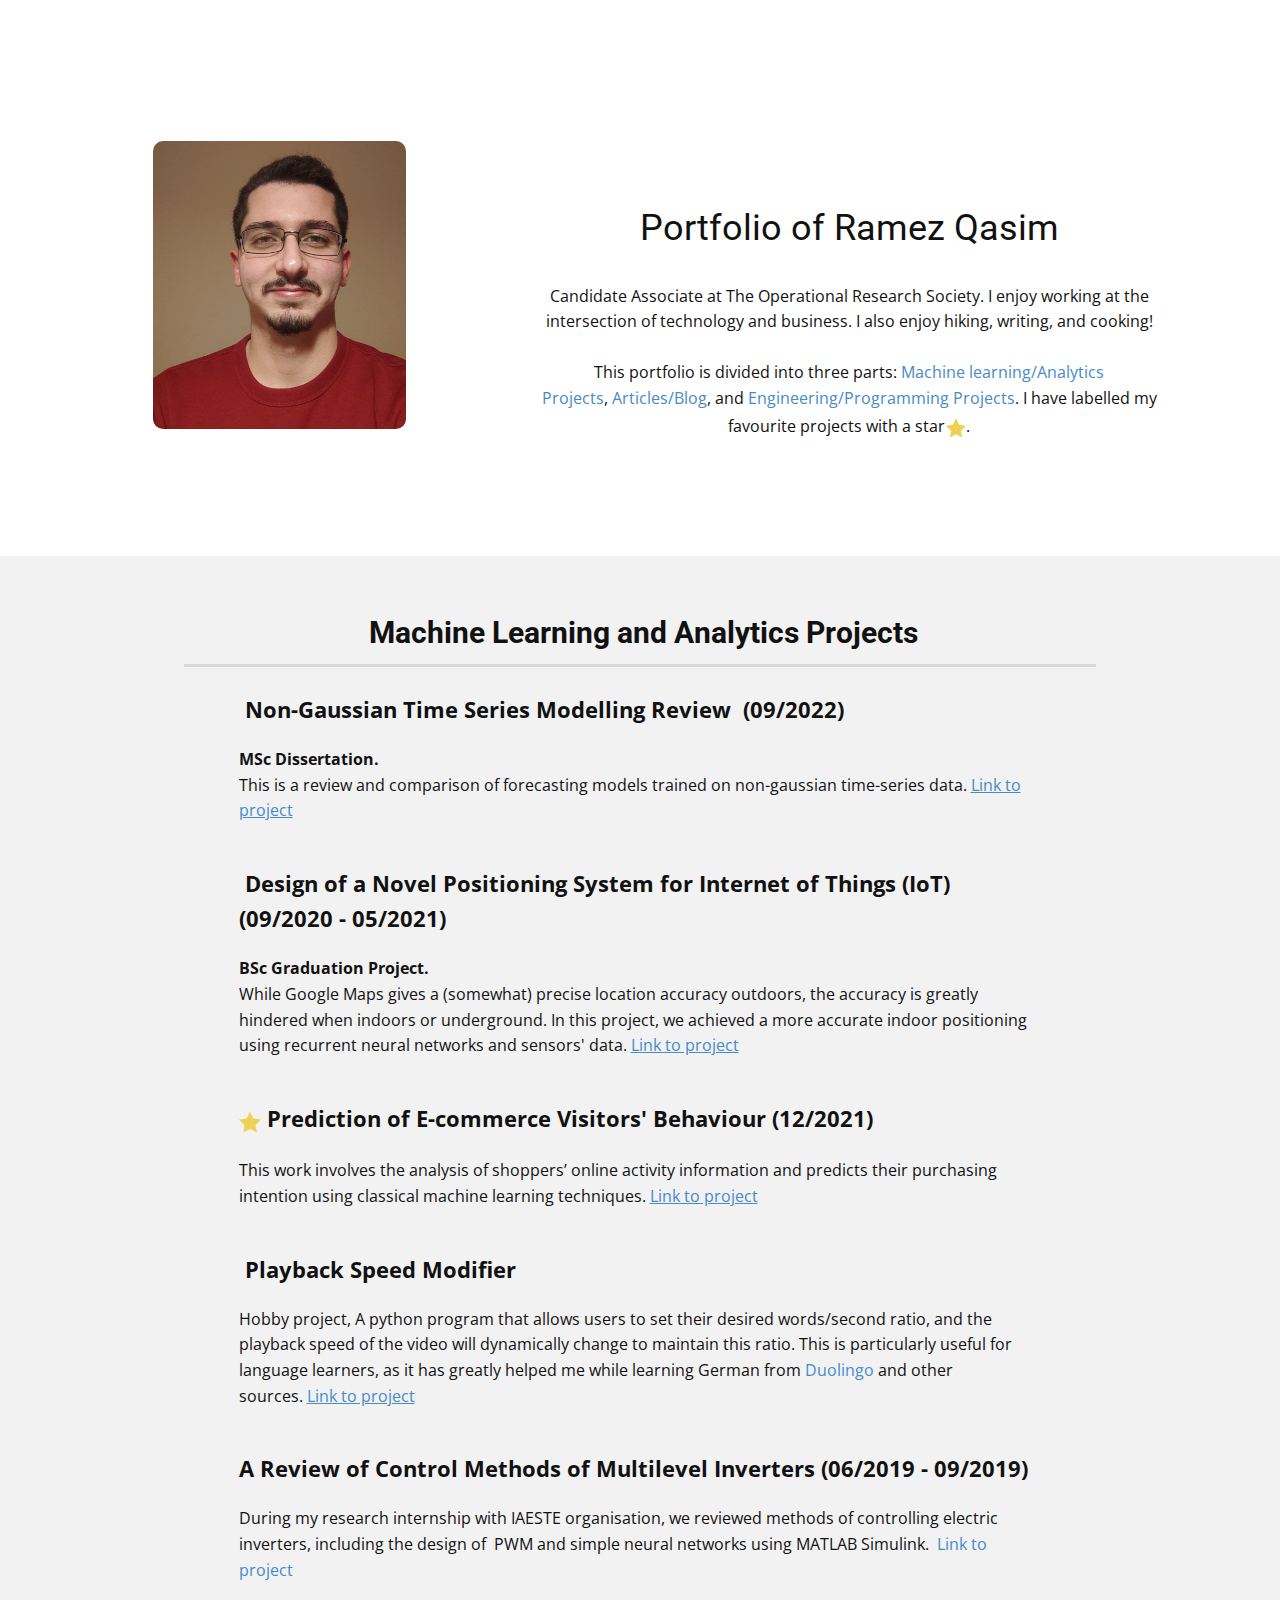
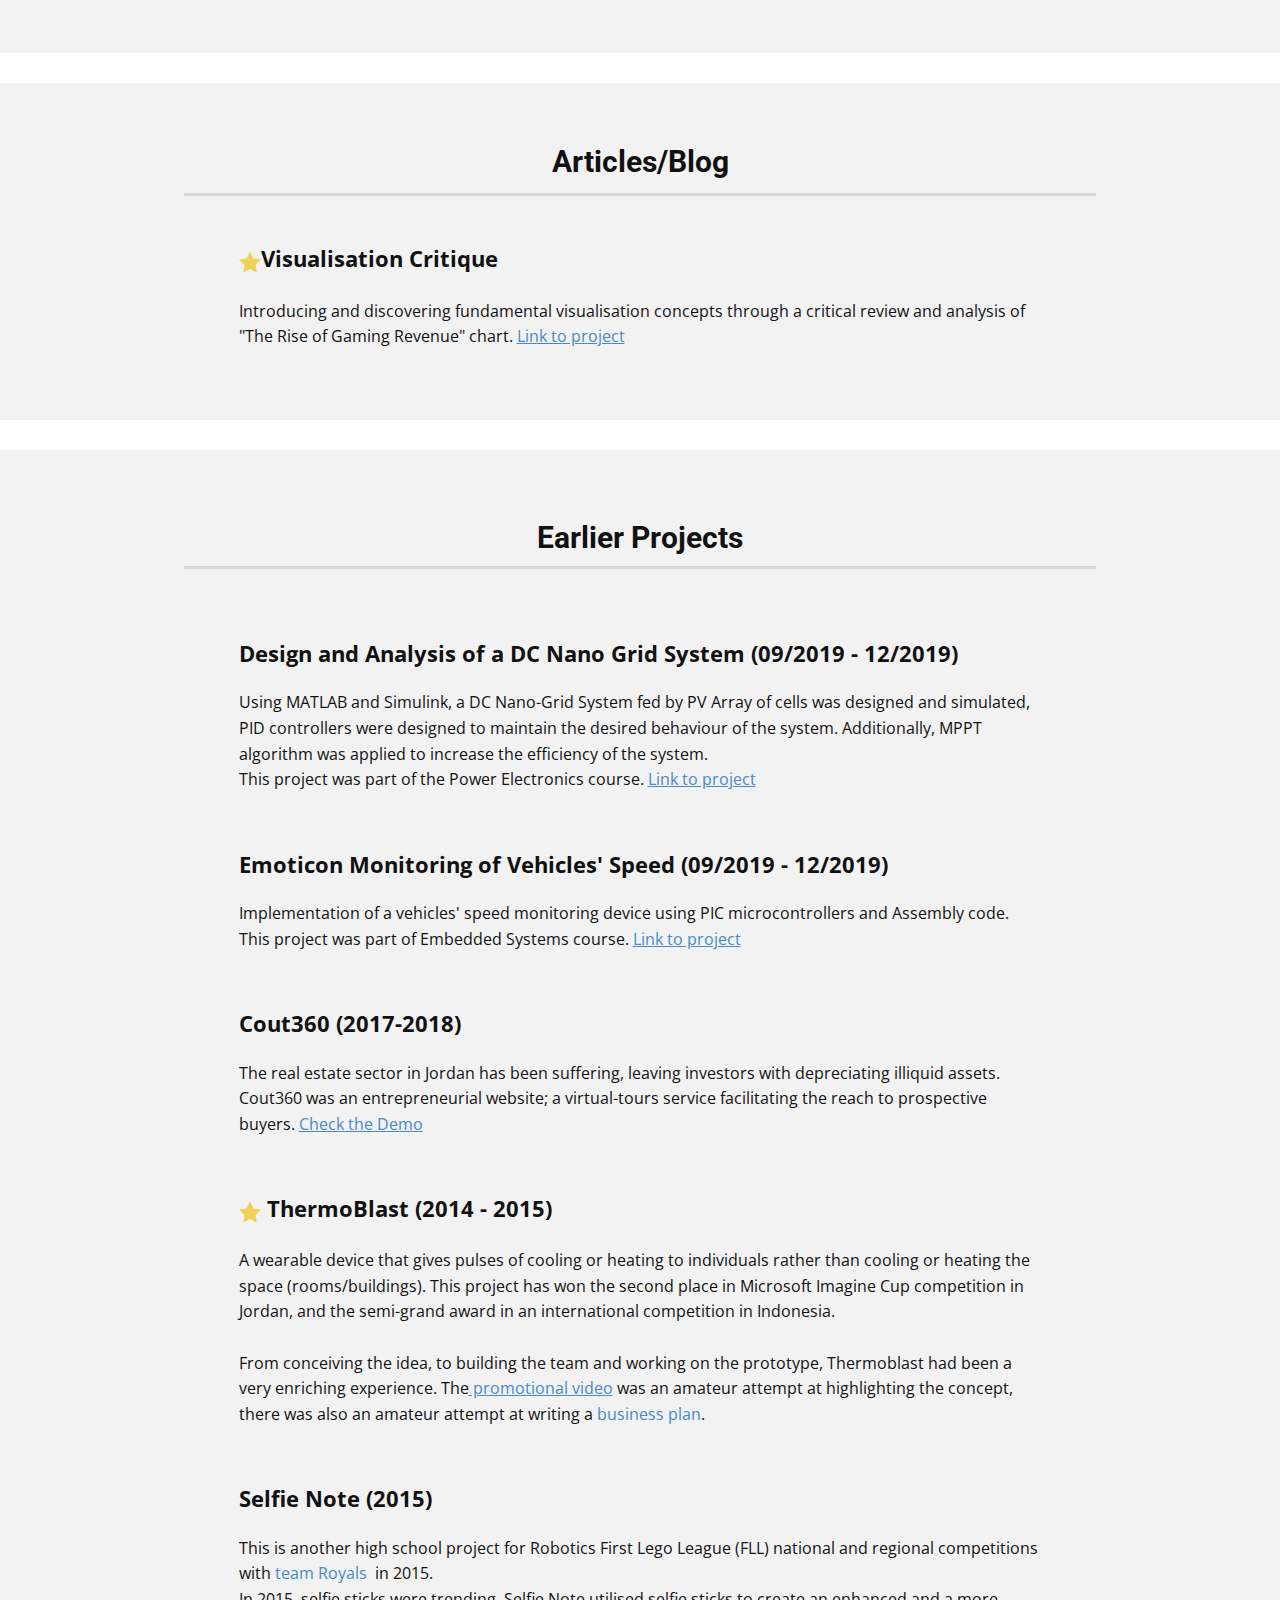
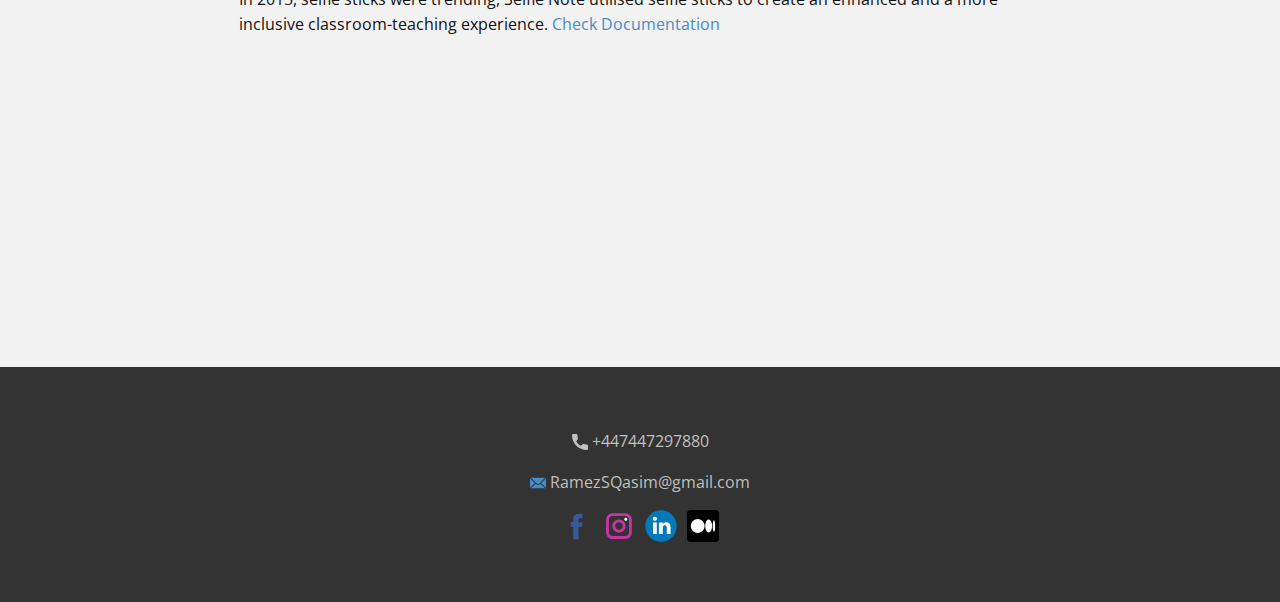
<file: index.html>
<!DOCTYPE html>
<html style="font-size: 16px;" lang="en"><head>
    <meta name="viewport" content="width=device-width, initial-scale=1.0">
    <meta charset="utf-8">
    <meta name="keywords" content="">
    <meta name="description" content="">
    <title>Home</title>
    <link rel="stylesheet" href="nicepage.css" media="screen">
<link rel="stylesheet" href="index.css" media="screen">
    <script class="u-script" type="text/javascript" src="jquery.js" defer=""></script>
    <script class="u-script" type="text/javascript" src="nicepage.js" defer=""></script>
    <meta name="generator" content="Nicepage 6.19.6, nicepage.com">
    <link id="u-theme-google-font" rel="stylesheet" href="https://fonts.googleapis.com/css?family=Roboto:100,100i,300,300i,400,400i,500,500i,700,700i,900,900i|Open+Sans:300,300i,400,400i,500,500i,600,600i,700,700i,800,800i">
    
    
    
    
    
    
    
    
    <script type="application/ld+json">{
		"@context": "http://schema.org",
		"@type": "Organization",
		"name": "Ramez Qasim Portfolio ",
		"sameAs": [
				"https://www.facebook.com/ramez.qasim",
				"https://www.instagram.com/ramizsilawy/",
				"https://www.linkedin.com/in/ramezqasim/",
				"https://medium.com/@RamezQasim"
		]
}</script>
    <meta name="theme-color" content="#478ac9">
    <meta property="og:title" content="Home">
    <meta property="og:description" content="">
    <meta property="og:type" content="website">
  <meta data-intl-tel-input-cdn-path="intlTelInput/"></head>
  <body data-home-page="Home.html" data-home-page-title="Home" data-path-to-root="./" data-include-products="false" class="u-body u-stick-footer u-xl-mode" data-lang="en"><header class="u-clearfix u-header u-header" id="sec-e837"><div class="u-clearfix u-sheet u-sheet-1"></div></header>
    <section class="u-align-center u-clearfix u-container-align-center u-section-1" id="sec-a2b1">
      <div class="u-clearfix u-sheet u-sheet-1">
        <div class="u-clearfix u-expanded-width u-layout-wrap u-layout-wrap-1">
          <div class="u-layout">
            <div class="u-layout-row">
              <div class="u-align-center u-container-align-center u-container-style u-layout-cell u-size-22 u-layout-cell-1">
                <div class="u-container-layout u-valign-bottom-lg u-valign-bottom-md u-valign-bottom-sm u-valign-bottom-xs u-container-layout-1">
                  <img class="u-align-center u-image u-image-round u-radius-10 u-image-1" src="images/photo_2022-02-04_17-22-52.jpg" data-image-width="958" data-image-height="1280">
                </div>
              </div>
              <div class="u-align-center u-container-align-center u-container-style u-layout-cell u-size-38 u-layout-cell-2">
                <div class="u-container-layout u-container-layout-2">
                  <h2 class="u-text u-text-1">Portfolio of Ramez Qasim</h2>
                  <p class="u-text u-text-2">Candidate Associate&nbsp;at The Operational Research Society. I enjoy working at the intersection of technology and business. I also enjoy hiking, writing, and cooking!<br>
                    <br>This portfolio is divided into three parts: <a href="./#sec-c3e3" class="u-active-none u-border-none u-btn u-button-link u-button-style u-hover-none u-none u-text-palette-1-base u-btn-1">Machine learning/Analytics Projects</a>,&nbsp;<a href="./#sec-c3e3" class="u-active-none u-border-none u-btn u-button-link u-button-style u-hover-none u-none u-text-palette-1-base u-btn-2">Articles/Blog</a>, and <a href="./#sec-5c3b" class="u-active-none u-border-none u-btn u-button-link u-button-style u-hover-none u-none u-text-palette-1-base u-btn-3">Engineering/Programming Projects</a>. I have labelled my favourite projects with a star<span class="u-icon u-opacity u-opacity-95 u-icon-1"><svg class="u-svg-content" viewBox="0 0 53.867 53.867" x="0px" y="0px" style="width: 1em; height: 1em;"><polygon style="fill:currentColor;" points="26.934,1.318 35.256,18.182 53.867,20.887 40.4,34.013 43.579,52.549 26.934,43.798 
	10.288,52.549 13.467,34.013 0,20.887 18.611,18.182 "></polygon></svg></span>. 
                  </p>
                </div>
              </div>
            </div>
          </div>
        </div>
      </div>
    </section>
    <section class="u-align-center u-clearfix u-container-align-center u-grey-5 u-section-4" id="carousel_c06c">
      <div class="u-clearfix u-sheet u-sheet-1">
        <h3 class="u-text u-text-1"> &nbsp;​&nbsp;Machine Learning and Analytics Projects&nbsp;<br>
        </h3>
        <div class="u-border-3 u-border-grey-dark-1 u-expanded-width-md u-expanded-width-sm u-expanded-width-xs u-line u-line-horizontal u-opacity u-opacity-15 u-line-1"></div>
        <div class="u-list u-list-1">
          <div class="u-repeater u-repeater-1">
            <div class="u-container-style u-list-item u-repeater-item">  <!-- use this division for adding a new section -->
              <div class="u-container-layout u-similar-container u-container-layout-2">
                <p class="u-align-left u-custom-item u-text u-text-4"> &nbsp;Non-Gaussian Time Series Modelling Review&nbsp; (09/2022)</p>
                <p class="u-align-left u-custom-item u-text u-text-5">
                  <span style="font-weight: 700;"> MSc Dissertation. <br>
                  </span>This is a review and comparison of forecasting models trained on non-gaussian time-series data.&nbsp;<a href="https://github.com/RamezQasim/Non-Gaussian-Time-Series-Modelling-Review/blob/main/Non-Gaussian%20Time%20Series%20Modelling%20Review.pdf" class="u-active-none u-border-none u-btn u-button-link u-button-style u-hover-none u-none u-text-palette-1-base u-btn-2" target="_blank">Link to project</a>
                </p>
              </div>
            </div>
            <div class="u-container-style u-list-item u-repeater-item">
              <div class="u-container-layout u-similar-container u-container-layout-2">
                <p class="u-align-left u-custom-item u-text u-text-4"> &nbsp;​Design of a Novel Positioning System for Internet of Things (IoT)&nbsp; (09/2020 - 05/2021)</p>
                <p class="u-align-left u-custom-item u-text u-text-5">
                  <span style="font-weight: 700;"> BSc Graduation Project. <br>
                  </span>While Google Maps gives a (somewhat) precise location accuracy outdoors, the accuracy is greatly hindered when indoors or underground. In this project,&nbsp;we achieved a more accurate indoor positioning using recurrent neural networks and sensors' data.&nbsp;<a href="https://github.com/RamezQasim/Design-of-novel-positioning-system-for-internet-of-things-IoT-/blob/main/Documentation.pdf" class="u-active-none u-border-none u-btn u-button-link u-button-style u-hover-none u-none u-text-palette-1-base u-btn-2" target="_blank">Link to project</a>
                </p>
              </div>
            </div>
            <div class="u-container-style u-list-item u-repeater-item">
              <div class="u-container-layout u-similar-container u-container-layout-1">
                <p class="u-align-left u-custom-item u-text u-text-2"><span class="u-icon u-opacity u-opacity-90 u-icon-1"><svg class="u-svg-content" viewBox="0 0 53.867 53.867" x="0px" y="0px" style="width: 1em; height: 1em;"><polygon style="fill:currentColor;" points="26.934,1.318 35.256,18.182 53.867,20.887 40.4,34.013 43.579,52.549 26.934,43.798 
	10.288,52.549 13.467,34.013 0,20.887 18.611,18.182 "></polygon></svg></span>&nbsp;​Prediction of E-commerce Visitors' Behaviour (12/2021)
                </p>
                <p class="u-align-left u-custom-item u-text u-text-3"> This work involves the analysis of ​shoppers’ online activity information and predicts their purchasing intention using classical machine learning techniques. <a href="https://github.com/RamezQasim/Prediction-of-Ecommerce-Customers-Activity/blob/main/Prediction-of-E-Commerce-Visitors%E2%80%99-Purchasing-Intention.ipynb" class="u-active-none u-border-none u-btn u-button-link u-button-style u-hover-none u-none u-text-palette-1-base u-btn-1" target="_blank">Link to project</a>
                </p>
              </div>
            </div>
            <div class="u-container-style u-list-item u-repeater-item">
              <div class="u-container-layout u-similar-container u-container-layout-3">
                <p class="u-align-left u-custom-item u-text u-text-6">​&nbsp;Playback Speed Modifier
                </p>
                <p class="u-align-left u-custom-item u-text u-text-7"> Hobby project, A python program that allows users to set their desired words/second ratio, and the playback speed of the video will dynamically change to maintain this ratio. This is particularly useful for language learners, as it has greatly helped me while learning German from&nbsp;<a href="https://www.duolingo.com/profile/Ramiz876843" class="u-active-none u-border-none u-btn u-button-link u-button-style u-hover-none u-none u-text-palette-1-base u-btn-3" target="_blank">Duolingo</a>&nbsp;and other sources.&nbsp;<a href="https://github.com/RamezQasim/playback_speed_modifier" class="u-active-none u-border-none u-btn u-button-link u-button-style u-hover-none u-none u-text-palette-1-base u-btn-1" target="_blank">Link to project</a>
                </p>
              </div>
            </div>
            <div class="u-container-style u-list-item u-repeater-item">
              <div class="u-container-layout u-similar-container u-container-layout-4">
                <p class="u-align-left u-custom-item u-text u-text-8"> A Review of Control Methods of Multilevel Inverters (06/2019 - 09/2019)</p>
                <p class="u-align-left u-custom-item u-text u-text-9"> During my research internship with IAESTE organisation, we reviewed methods of controlling electric inverters, including the design of&nbsp; PWM and simple neural networks using MATLAB Simulink.&nbsp;&nbsp;<a href="https://github.com/RamezQasim/A-REVIEW-OF-CONTROL-METHODS-OF-MULTILEVEL-INVERTERS/blob/main/A-REVIEW-OF-CONTROL-METHODS-OF-MULTILEVEL-INVERTERS.pdf" class="u-active-none u-border-none u-btn u-button-link u-button-style u-hover-none u-none u-text-palette-1-base u-btn-5" target="_blank">Link to project</a>
                </p>
              </div>
            </div>
          </div>
        </div>
      </div>
    </section>
    <section class="u-clearfix u-section-5" id="sec-c52c">
      <div class="u-clearfix u-sheet u-sheet-1"></div>
    </section>
    <section class="u-align-center u-clearfix u-container-align-center u-grey-5 u-section-2" id="sec-c3e3">
      <div class="u-clearfix u-sheet u-valign-middle-xl u-sheet-1">
        <h3 class="u-text u-text-1">Articles/Blog<br>
        </h3>
        <div class="u-border-3 u-border-grey-dark-1 u-expanded-width-md u-expanded-width-sm u-expanded-width-xs u-line u-line-horizontal u-opacity u-opacity-15 u-line-1"></div>
        <div class="u-list u-list-1">
          <div class="u-repeater u-repeater-1">
            <div class="u-container-style u-list-item u-repeater-item">
              <div class="u-container-layout u-similar-container u-container-layout-1">
                <p class="u-align-left u-custom-item u-text u-text-2"><span class="u-icon u-opacity u-opacity-90 u-icon-1"><svg class="u-svg-content" viewBox="0 0 53.867 53.867" x="0px" y="0px" style="width: 1em; height: 1em;"><polygon style="fill:currentColor;" points="26.934,1.318 35.256,18.182 53.867,20.887 40.4,34.013 43.579,52.549 26.934,43.798 
	10.288,52.549 13.467,34.013 0,20.887 18.611,18.182 "></polygon></svg></span>Visualisation Critique
                </p>
                <p class="u-align-left u-custom-item u-text u-text-3"> Introducing and discovering fundamental visualisation concepts through a critical review and analysis of "The Rise of Gaming Revenue" chart. <a href="https://drive.google.com/file/d/1Urd6xWNFcr7sUsyOVXGsH4mxFb1B8tDA/view?usp=sharing" class="u-active-none u-border-none u-btn u-button-link u-button-style u-hover-none u-none u-text-palette-1-base u-btn-1" target="_blank">Link to project</a>
                  <br>
                </p>
              </div>
            </div>
          </div>
        </div>
      </div>
    </section>
    <section class="u-clearfix u-section-3" id="sec-faeb">
      <div class="u-clearfix u-sheet u-sheet-1"></div>
    </section>
    <section class="u-align-center u-clearfix u-container-align-center u-grey-5 u-section-6" id="sec-5c3b">
      <div class="u-clearfix u-sheet u-sheet-1">
        <h3 class="u-text u-text-1">Earlier Projects</h3>
        <div class="u-align-center u-border-3 u-border-grey-dark-1 u-expanded-width-md u-expanded-width-sm u-expanded-width-xs u-line u-line-horizontal u-opacity u-opacity-15 u-line-1"></div>
        <div class="u-list u-list-1">
          <div class="u-repeater u-repeater-1">
            <div class="u-align-left u-container-align-left u-container-style u-list-item u-repeater-item">
              <div class="u-container-layout u-similar-container u-valign-top u-container-layout-1">
                <p class="u-custom-item u-text u-text-2"> Design and Analysis of a DC Nano Grid System (09/2019 - 12/2019)</p>
                <p class="u-custom-item u-text u-text-3"> Using MATLAB and Simulink, a DC Nano-Grid System fed by PV Array of cells was designed and simulated, PID controllers were designed to maintain the desired behaviour of the system. Additionally, MPPT algorithm was applied to increase the efficiency of the system.<br>This project was part of the Power Electronics course.&nbsp;<a href="https://github.com/RamezQasim/Design-and-Analysis-of-a-DC-Nano-Grid-System/blob/main/Design-and-Analysis-of-a-DC-Nano-Grid-System.pdf" class="u-active-none u-border-none u-btn u-button-link u-button-style u-hover-none u-none u-text-palette-1-base u-btn-1" target="_blank">Link to project</a>
                </p>
              </div>
            </div>
            <div class="u-align-left u-container-align-left u-container-style u-list-item u-repeater-item">
              <div class="u-container-layout u-similar-container u-valign-top u-container-layout-2">
                <p class="u-custom-item u-text u-text-4"> Emoticon Monitoring of Vehicles' Speed (09/2019 - 12/2019)</p>
                <p class="u-custom-item u-text u-text-5"> Implementation of a vehicles' speed monitoring device using PIC microcontrollers and Assembly code.<br>This project was part of Embedded Systems course.&nbsp;<a href="https://github.com/RamezQasim/Emoticon-Monitoring-of-Vehicles-Speed/blob/main/Report_with_code.pdf" class="u-active-none u-border-none u-btn u-button-link u-button-style u-hover-none u-none u-text-palette-1-base u-btn-2" target="_blank">Link to project</a>
                </p>
              </div>
            </div>
            <div class="u-align-left u-container-align-left u-container-style u-list-item u-repeater-item">
              <div class="u-container-layout u-similar-container u-valign-top u-container-layout-3">
                <p class="u-custom-item u-text u-text-6">Cout360 (2017-2018)</p>
                <p class="u-custom-item u-text u-text-7"> The real estate sector in Jordan has been suffering, leaving investors with depreciating illiquid assets.<br>Cout360 was an entrepreneurial website; a virtual-tours service facilitating the reach to prospective buyers.&nbsp;<a href="https://drive.google.com/file/d/1WdBxlhh6LPzsi57HVIMbpGfi4xh7fRse/view?usp=sharing" class="u-active-none u-border-none u-btn u-button-link u-button-style u-hover-none u-none u-text-palette-1-base u-btn-3" target="_blank">Check the Demo</a>
                </p>
              </div>
            </div>
            <div class="u-align-left u-container-align-left u-container-style u-list-item u-repeater-item">
              <div class="u-container-layout u-similar-container u-valign-top u-container-layout-4">
                <p class="u-custom-item u-text u-text-8"><span class="u-icon u-opacity u-opacity-90 u-icon-1"><svg class="u-svg-content" viewBox="0 0 53.867 53.867" x="0px" y="0px" style="width: 1em; height: 1em;"><polygon style="fill:currentColor;" points="26.934,1.318 35.256,18.182 53.867,20.887 40.4,34.013 43.579,52.549 26.934,43.798 
	10.288,52.549 13.467,34.013 0,20.887 18.611,18.182 "></polygon></svg></span>&nbsp;ThermoBlast (2014 - 2015)
                </p>
                <p class="u-custom-item u-text u-text-9">A wearable device that gives pulses of cooling or heating to individuals rather than cooling or heating the space (rooms/buildings). This project has won the second place in Microsoft Imagine Cup competition in Jordan, and the semi-grand award in an international competition in Indonesia.&nbsp;<br>
                  <br>From conceiving the idea, to building the team and working on the prototype, Thermoblast had been a very enriching experience. The<a href="https://drive.google.com/file/d/1WA_E_ZFwQXnzNG4lIv0Xpfi63On0oErn/view?usp=sharing" class="u-active-none u-border-none u-btn u-button-link u-button-style u-hover-none u-none u-text-palette-1-base u-btn-4" target="_blank"> promotional video</a>&nbsp;was an amateur attempt at highlighting the concept, there was also an amateur attempt at writing a <a href="https://github.com/RamezQasim/ThermoBlast/blob/main/ThermoBlast-business-plan.pdf" class="u-active-none u-border-none u-btn u-button-link u-button-style u-hover-none u-none u-text-palette-1-base u-btn-5" target="_blank">business plan</a>.
                </p>
              </div>
            </div>
            <div class="u-align-left u-container-align-left u-container-style u-list-item u-repeater-item">
              <div class="u-container-layout u-similar-container u-valign-top u-container-layout-5">
                <p class="u-custom-item u-text u-text-10"> Selfie Note (2015)</p>
                <p class="u-custom-item u-text u-text-11"> This is another high school project for Robotics First Lego League (FLL) national and regional competitions with <span style="font-weight: 400;">
                    <a href="https://www.facebook.com/fll.royals" class="u-active-none u-border-none u-btn u-button-link u-button-style u-hover-none u-none u-text-palette-1-base u-btn-6" target="_blank">team Royals</a>
                  </span>&nbsp;in 2015.&nbsp;<br>In 2015, selfie sticks were trending, Selfie Note utilised selfie sticks to create an enhanced and a more inclusive classroom-teaching experience.&nbsp;<a href="https://github.com/RamezQasim/Selfie_Note/blob/main/Selfie-Note.pdf" class="u-active-none u-border-none u-btn u-button-link u-button-style u-hover-none u-none u-text-palette-1-base u-btn-7" target="_blank">Check Documentation</a>
                </p>
              </div>
            </div>
          </div>
        </div>
      </div>
    </section>
    
    
    
    <footer class="u-align-center u-clearfix u-container-align-center u-footer u-grey-80 u-footer" id="sec-f045"><div class="u-clearfix u-sheet u-sheet-1">
        <a href="#" class="u-align-center u-btn u-button-style u-none u-text-grey-25 u-btn-1"><span class="u-icon"><svg class="u-svg-content" viewBox="0 0 405.333 405.333" x="0px" y="0px" style="width: 1em; height: 1em;"><path d="M373.333,266.88c-25.003,0-49.493-3.904-72.704-11.563c-11.328-3.904-24.192-0.896-31.637,6.699l-46.016,34.752    c-52.8-28.181-86.592-61.952-114.389-114.368l33.813-44.928c8.512-8.512,11.563-20.971,7.915-32.64    C142.592,81.472,138.667,56.96,138.667,32c0-17.643-14.357-32-32-32H32C14.357,0,0,14.357,0,32    c0,205.845,167.488,373.333,373.333,373.333c17.643,0,32-14.357,32-32V298.88C405.333,281.237,390.976,266.88,373.333,266.88z"></path></svg></span>&nbsp;+447447297880
        </a>
        <a href="mailto:info@site.com" class="u-active-none u-align-center u-bottom-left-radius-0 u-bottom-right-radius-0 u-btn u-btn-rectangle u-button-style u-hover-none u-none u-radius-0 u-text-grey-25 u-top-left-radius-0 u-top-right-radius-0 u-btn-2"><span class="u-icon u-icon-2"><svg class="u-svg-content" viewBox="0 0 24 16" x="0px" y="0px" style="width: 1em; height: 1em;"><path fill="currentColor" d="M23.8,1.1l-7.3,6.8l7.3,6.8c0.1-0.2,0.2-0.6,0.2-0.9V2C24,1.7,23.9,1.4,23.8,1.1z M21.8,0H2.2
	c-0.4,0-0.7,0.1-1,0.2L10.6,9c0.8,0.8,2.2,0.8,3,0l9.2-8.7C22.6,0.1,22.2,0,21.8,0z M0.2,1.1C0.1,1.4,0,1.7,0,2V14
	c0,0.3,0.1,0.6,0.2,0.9l7.3-6.8L0.2,1.1z M15.5,9l-1.1,1c-1.3,1.2-3.6,1.2-4.9,0l-1-1l-7.3,6.8c0.2,0.1,0.6,0.2,1,0.2H22
	c0.4,0,0.6-0.1,1-0.2L15.5,9z"></path></svg></span>&nbsp;RamezSQasim@gmail.com
        </a>
        <div class="u-align-center u-social-icons u-spacing-10 u-social-icons-1">
          <a class="u-social-url" title="facebook" target="_blank" href="https://www.facebook.com/ramez.qasim"><span class="u-icon u-social-facebook u-social-icon u-icon-3"><svg class="u-svg-link" preserveAspectRatio="xMidYMin slice" viewBox="0 0 112 112" style=""><use xmlns:xlink="http://www.w3.org/1999/xlink" xlink:href="#svg-2758"></use></svg><svg class="u-svg-content" viewBox="0 0 112 112" x="0" y="0" id="svg-2758"><path fill="currentColor" d="M75.5,28.8H65.4c-1.5,0-4,0.9-4,4.3v9.4h13.9l-1.5,15.8H61.4v45.1H42.8V58.3h-8.8V42.4h8.8V32.2
c0-7.4,3.4-18.8,18.8-18.8h13.8v15.4H75.5z"></path></svg></span>
          </a>
          <a class="u-social-url" title="instagram" target="_blank" href="https://www.instagram.com/ramizsilawy/"><span class="u-icon u-social-icon u-social-instagram u-icon-4"><svg class="u-svg-link" preserveAspectRatio="xMidYMin slice" viewBox="0 0 112 112" style=""><use xmlns:xlink="http://www.w3.org/1999/xlink" xlink:href="#svg-34ff"></use></svg><svg class="u-svg-content" viewBox="0 0 112 112" x="0" y="0" id="svg-34ff"><path fill="currentColor" d="M55.9,32.9c-12.8,0-23.2,10.4-23.2,23.2s10.4,23.2,23.2,23.2s23.2-10.4,23.2-23.2S68.7,32.9,55.9,32.9z
	 M55.9,69.4c-7.4,0-13.3-6-13.3-13.3c-0.1-7.4,6-13.3,13.3-13.3s13.3,6,13.3,13.3C69.3,63.5,63.3,69.4,55.9,69.4z"></path><path fill="#FFFFFF" d="M79.7,26.8c-3,0-5.4,2.5-5.4,5.4s2.5,5.4,5.4,5.4c3,0,5.4-2.5,5.4-5.4S82.7,26.8,79.7,26.8z"></path><path fill="currentColor" d="M78.2,11H33.5C21,11,10.8,21.3,10.8,33.7v44.7c0,12.6,10.2,22.8,22.7,22.8h44.7c12.6,0,22.7-10.2,22.7-22.7
	V33.7C100.8,21.1,90.6,11,78.2,11z M91,78.4c0,7.1-5.8,12.8-12.8,12.8H33.5c-7.1,0-12.8-5.8-12.8-12.8V33.7
	c0-7.1,5.8-12.8,12.8-12.8h44.7c7.1,0,12.8,5.8,12.8,12.8V78.4z"></path></svg></span>
          </a>
          <a class="u-social-url" target="_blank" data-type="LinkedIn" title="LinkedIn" href="https://www.linkedin.com/in/ramezqasim/"><span class="u-icon u-social-icon u-social-linkedin u-icon-5"><svg class="u-svg-link" preserveAspectRatio="xMidYMin slice" viewBox="0 0 112 112" style=""><use xmlns:xlink="http://www.w3.org/1999/xlink" xlink:href="#svg-3412"></use></svg><svg class="u-svg-content" viewBox="0 0 112 112" x="0" y="0" id="svg-3412"><circle fill="currentColor" cx="56.1" cy="56.1" r="55"></circle><path fill="#FFFFFF" d="M41.3,83.7H27.9V43.4h13.4V83.7z M34.6,37.9L34.6,37.9c-4.6,0-7.5-3.1-7.5-7c0-4,3-7,7.6-7s7.4,3,7.5,7
            C42.2,34.8,39.2,37.9,34.6,37.9z M89.6,83.7H76.2V62.2c0-5.4-1.9-9.1-6.8-9.1c-3.7,0-5.9,2.5-6.9,4.9c-0.4,0.9-0.4,2.1-0.4,3.3v22.5
            H48.7c0,0,0.2-36.5,0-40.3h13.4v5.7c1.8-2.7,5-6.7,12.1-6.7c8.8,0,15.4,5.8,15.4,18.1V83.7z"></path></svg></span>
          </a>
          <a class="u-social-url" target="_blank" data-type="Medium" title="Medium" href="https://medium.com/@RamezQasim"><span class="u-file-icon u-icon u-social-icon u-social-medium u-icon-6"><img src="images/5968906.png" alt=""></span>
          </a>
        </div>
      </div></footer>
  
</body></html>
</file>
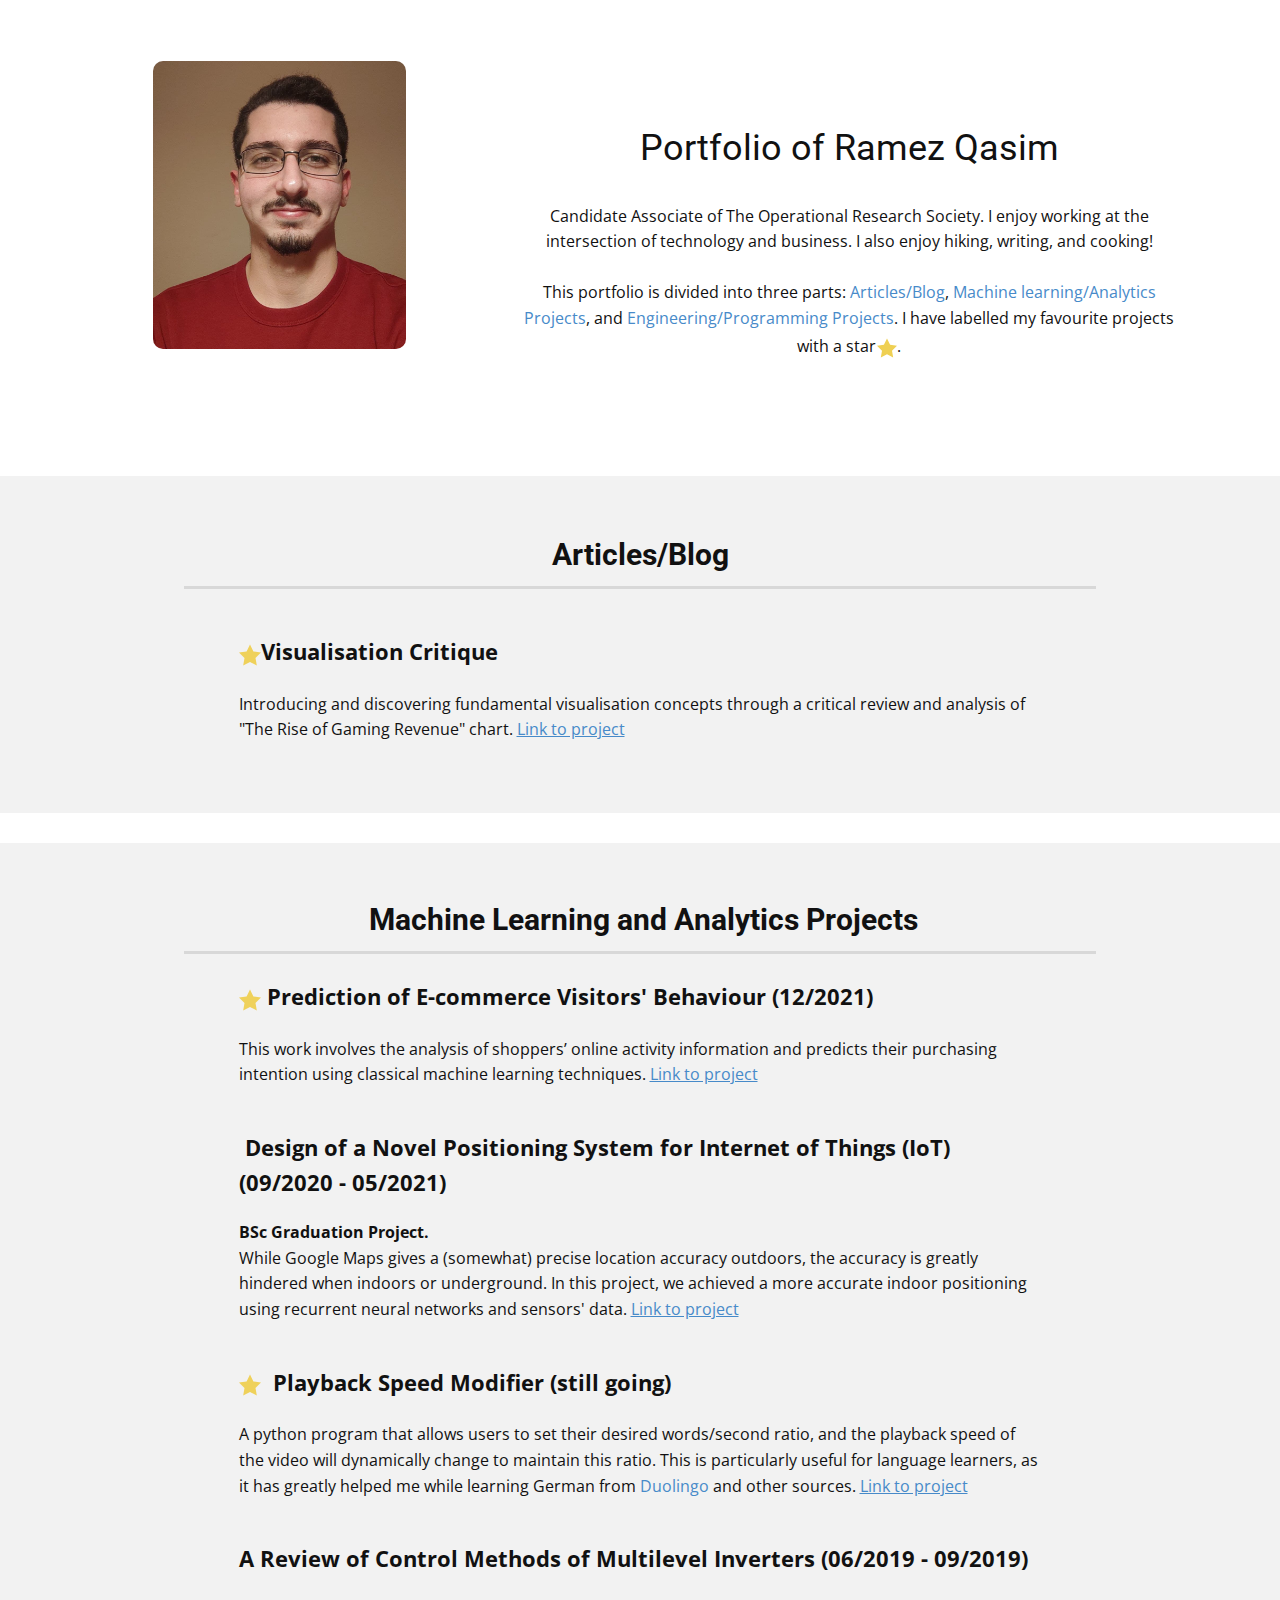
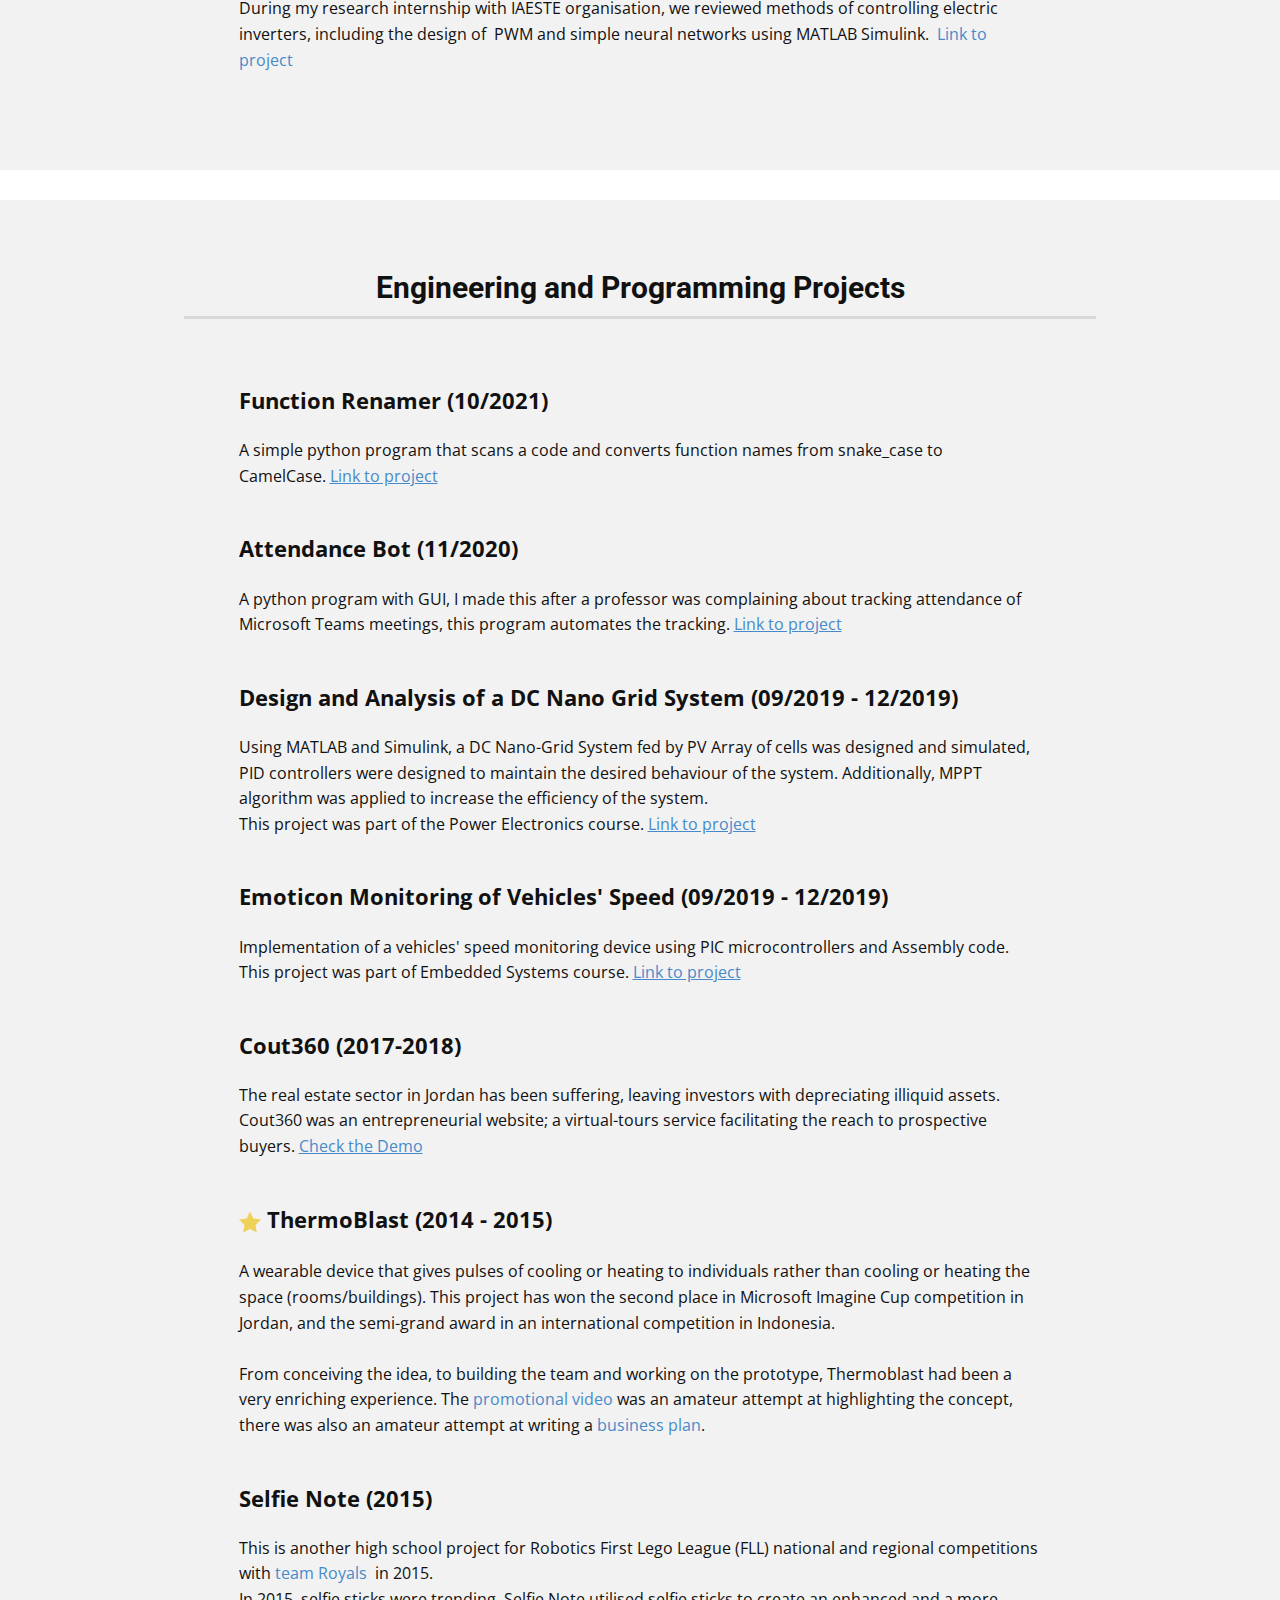
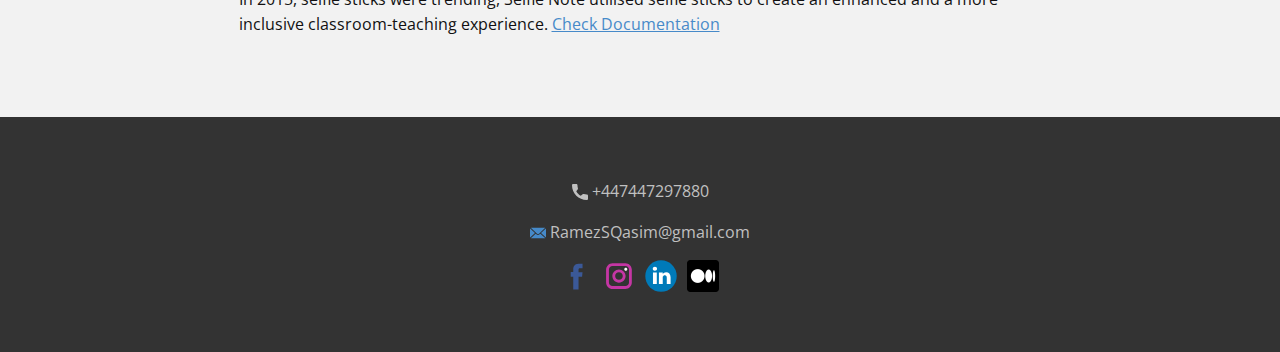
<file: Home.html>
<!DOCTYPE html>
<html style="font-size: 16px;">
  <head>
    <meta name="viewport" content="width=device-width, initial-scale=1.0">
    <meta charset="utf-8">
    <meta name="keywords" content="">
    <meta name="description" content="">
    <meta name="page_type" content="np-template-header-footer-from-plugin">
    <title>Home</title>
    <link rel="stylesheet" href="nicepage.css" media="screen">
<link rel="stylesheet" href="Home.css" media="screen">
    <script class="u-script" type="text/javascript" src="jquery.js" defer=""></script>
    <script class="u-script" type="text/javascript" src="nicepage.js" defer=""></script>
    <meta name="generator" content="Nicepage 4.8.2, nicepage.com">
    <link id="u-theme-google-font" rel="stylesheet" href="https://fonts.googleapis.com/css?family=Roboto:100,100i,300,300i,400,400i,500,500i,700,700i,900,900i|Open+Sans:300,300i,400,400i,500,500i,600,600i,700,700i,800,800i">
    
    
    
    
    
    
    
    <script type="application/ld+json">{
		"@context": "http://schema.org",
		"@type": "Organization",
		"name": "Ramez Qasim Portfolio ",
		"sameAs": [
				"https://www.facebook.com/ramez.qasim",
				"https://www.instagram.com/ramizsilawy/",
				"https://www.linkedin.com/in/ramezqasim/",
				"https://medium.com/@RamezQasim"
		]
}</script>
    <meta name="theme-color" content="#478ac9">
    <meta property="og:title" content="Home">
    <meta property="og:description" content="">
    <meta property="og:type" content="website">
  </head>
  <body class="u-body u-stick-footer u-xl-mode">
    <section class="u-align-center u-clearfix u-section-1" id="sec-a2b1">
      <div class="u-clearfix u-sheet u-sheet-1">
        <div class="u-clearfix u-expanded-width u-layout-wrap u-layout-wrap-1">
          <div class="u-layout">
            <div class="u-layout-row">
              <div class="u-align-center u-container-style u-layout-cell u-size-22 u-layout-cell-1">
                <div class="u-container-layout u-valign-bottom-lg u-valign-bottom-md u-valign-bottom-sm u-valign-bottom-xs u-container-layout-1">
                  <img class="u-align-center u-image u-image-round u-radius-10 u-image-1" src="images/photo_2022-02-04_17-22-52.jpg" data-image-width="958" data-image-height="1280">
                </div>
              </div>
              <div class="u-align-center u-container-style u-layout-cell u-size-38 u-layout-cell-2">
                <div class="u-container-layout u-container-layout-2">
                  <h2 class="u-text u-text-1">Portfolio of Ramez Qasim</h2>
                  <p class="u-text u-text-2">Candidate Associate&nbsp;of The Operational Research Society. I enjoy working at the intersection of technology and business. I also enjoy hiking, writing, and cooking!<br>
                    <br>This portfolio is divided into three parts: <a href="Home.html#sec-c3e3" data-page-id="1976605687" class="u-active-none u-border-none u-btn u-button-link u-button-style u-hover-none u-none u-text-palette-1-base u-btn-1">Articles/Blog</a>,&nbsp;<a href="Home.html#sec-c3e3" data-page-id="1976605687" class="u-active-none u-border-none u-btn u-button-link u-button-style u-hover-none u-none u-text-palette-1-base u-btn-2">Machine learning/Analytics Projects</a>, and <a href="Home.html#sec-5c3b" data-page-id="1976605687" class="u-active-none u-border-none u-btn u-button-link u-button-style u-hover-none u-none u-text-palette-1-base u-btn-3">Engineering/Programming Projects</a>. I have labelled my favourite projects with a star<span class="u-icon u-opacity u-opacity-95 u-icon-1"><svg class="u-svg-content" viewBox="0 0 53.867 53.867" x="0px" y="0px" style="width: 1em; height: 1em;"><polygon style="fill:currentColor;" points="26.934,1.318 35.256,18.182 53.867,20.887 40.4,34.013 43.579,52.549 26.934,43.798 
	10.288,52.549 13.467,34.013 0,20.887 18.611,18.182 "></polygon></svg><img></span>. 
                  </p>
                </div>
              </div>
            </div>
          </div>
        </div>
      </div>
    </section>
    <section class="u-align-center u-clearfix u-grey-5 u-section-2" id="sec-c3e3">
      <div class="u-clearfix u-sheet u-valign-middle-xl u-sheet-1">
        <h3 class="u-text u-text-1">Articles/Blog<br>
        </h3>
        <div class="u-border-3 u-border-grey-dark-1 u-expanded-width-md u-expanded-width-sm u-expanded-width-xs u-line u-line-horizontal u-opacity u-opacity-15 u-line-1"></div>
        <div class="u-list u-list-1">
          <div class="u-repeater u-repeater-1">
            <div class="u-container-style u-list-item u-repeater-item">
              <div class="u-container-layout u-similar-container u-container-layout-1">
                <p class="u-align-left u-custom-item u-text u-text-2"><span class="u-icon u-opacity u-opacity-90 u-icon-1"><svg class="u-svg-content" viewBox="0 0 53.867 53.867" x="0px" y="0px" style="width: 1em; height: 1em;"><polygon style="fill:currentColor;" points="26.934,1.318 35.256,18.182 53.867,20.887 40.4,34.013 43.579,52.549 26.934,43.798 
	10.288,52.549 13.467,34.013 0,20.887 18.611,18.182 "></polygon></svg><img></span>Visualisation Critique
                </p>
                <p class="u-align-left u-custom-item u-text u-text-3"> Introducing and discovering fundamental visualisation concepts through a critical review and analysis of "The Rise of Gaming Revenue" chart. <a href="https://drive.google.com/file/d/1Urd6xWNFcr7sUsyOVXGsH4mxFb1B8tDA/view?usp=sharing" class="u-active-none u-border-none u-btn u-button-link u-button-style u-hover-none u-none u-text-palette-1-base u-btn-1" target="_blank">Link to project</a>
                  <br>
                </p>
              </div>
            </div>
          </div>
        </div>
      </div>
    </section>
    <section class="u-clearfix u-section-3" id="sec-faeb">
      <div class="u-clearfix u-sheet u-sheet-1"></div>
    </section>
    <section class="u-align-center u-clearfix u-grey-5 u-section-4" id="carousel_c06c">
      <div class="u-clearfix u-sheet u-sheet-1">
        <h3 class="u-text u-text-1"> &nbsp;​&nbsp;Machine Learning and Analytics Projects&nbsp;<br>
        </h3>
        <div class="u-border-3 u-border-grey-dark-1 u-expanded-width-md u-expanded-width-sm u-expanded-width-xs u-line u-line-horizontal u-opacity u-opacity-15 u-line-1"></div>
        <div class="u-list u-list-1">
          <div class="u-repeater u-repeater-1">
            <div class="u-container-style u-list-item u-repeater-item">
              <div class="u-container-layout u-similar-container u-container-layout-1">
                <p class="u-align-left u-custom-item u-text u-text-2"><span class="u-icon u-opacity u-opacity-90 u-icon-1"><svg class="u-svg-content" viewBox="0 0 53.867 53.867" x="0px" y="0px" style="width: 1em; height: 1em;"><polygon style="fill:currentColor;" points="26.934,1.318 35.256,18.182 53.867,20.887 40.4,34.013 43.579,52.549 26.934,43.798 
	10.288,52.549 13.467,34.013 0,20.887 18.611,18.182 "></polygon></svg><img></span>&nbsp;​Prediction of E-commerce Visitors' Behaviour (12/2021)
                </p>
                <p class="u-align-left u-custom-item u-text u-text-3"> This work involves the analysis of ​shoppers’ online activity information and predicts their purchasing intention using classical machine learning techniques. <a href="https://github.com/RamezQasim/Prediction-of-Ecommerce-Customers-Activity/blob/main/Prediction-of-E-Commerce-Visitors%E2%80%99-Purchasing-Intention.ipynb" class="u-active-none u-border-none u-btn u-button-link u-button-style u-hover-none u-none u-text-palette-1-base u-btn-1" target="_blank">Link to project</a>
                </p>
              </div>
            </div>
            <div class="u-container-style u-list-item u-repeater-item">
              <div class="u-container-layout u-similar-container u-container-layout-2">
                <p class="u-align-left u-custom-item u-text u-text-4"> &nbsp;​Design of a Novel Positioning System for Internet of Things (IoT)&nbsp; (09/2020 - 05/2021)</p>
                <p class="u-align-left u-custom-item u-text u-text-5">
                  <span style="font-weight: 700;"> BSc Graduation Project. <br>
                  </span>While Google Maps gives a (somewhat) precise location accuracy outdoors, the accuracy is greatly hindered when indoors or underground. In this project,&nbsp;we achieved a more accurate indoor positioning using recurrent neural networks and sensors' data.&nbsp;<a href="https://github.com/RamezQasim/Design-of-novel-positioning-system-for-internet-of-things-IoT-/blob/main/Documentation.pdf" class="u-active-none u-border-none u-btn u-button-link u-button-style u-hover-none u-none u-text-palette-1-base u-btn-2" target="_blank">Link to project</a>
                </p>
              </div>
            </div>
            <div class="u-container-style u-list-item u-repeater-item">
              <div class="u-container-layout u-similar-container u-container-layout-3">
                <p class="u-align-left u-custom-item u-text u-text-6"><span class="u-icon u-opacity u-opacity-90 u-icon-2"><svg class="u-svg-content" viewBox="0 0 53.867 53.867" x="0px" y="0px" style="width: 1em; height: 1em;"><polygon style="fill:currentColor;" points="26.934,1.318 35.256,18.182 53.867,20.887 40.4,34.013 43.579,52.549 26.934,43.798 
	10.288,52.549 13.467,34.013 0,20.887 18.611,18.182 "></polygon></svg><img></span>&nbsp;​&nbsp;Playback Speed Modifier (still going)
                </p>
                <p class="u-align-left u-custom-item u-text u-text-7"> A python program that allows users to set their desired words/second ratio, and the playback speed of the video will dynamically change to maintain this ratio. This is particularly useful for language learners, as it has greatly helped me while learning German from&nbsp;<a href="https://www.duolingo.com/profile/Ramiz876843" class="u-active-none u-border-none u-btn u-button-link u-button-style u-hover-none u-none u-text-palette-1-base u-btn-3" target="_blank">Duolingo</a>&nbsp;and other sources.&nbsp;<a href="https://github.com/RamezQasim/playback_speed_modifier" class="u-active-none u-border-none u-btn u-button-link u-button-style u-hover-none u-none u-text-palette-1-base u-btn-1" target="_blank">Link to project</a>
                </p>
              </div>
            </div>
            <div class="u-container-style u-list-item u-repeater-item">
              <div class="u-container-layout u-similar-container u-container-layout-4">
                <p class="u-align-left u-custom-item u-text u-text-8"> A Review of Control Methods of Multilevel Inverters (06/2019 - 09/2019)</p>
                <p class="u-align-left u-custom-item u-text u-text-9"> During my research internship with IAESTE organisation, we reviewed methods of controlling electric inverters, including the design of&nbsp; PWM and simple neural networks using MATLAB Simulink.&nbsp;&nbsp;<a href="https://github.com/RamezQasim/A-REVIEW-OF-CONTROL-METHODS-OF-MULTILEVEL-INVERTERS/blob/main/A-REVIEW-OF-CONTROL-METHODS-OF-MULTILEVEL-INVERTERS.pdf" class="u-active-none u-border-none u-btn u-button-link u-button-style u-hover-none u-none u-text-palette-1-base u-btn-5" target="_blank">Link to project</a>
                </p>
              </div>
            </div>
          </div>
        </div>
      </div>
    </section>
    <section class="u-clearfix u-section-5" id="sec-c52c">
      <div class="u-clearfix u-sheet u-sheet-1"></div>
    </section>
    <section class="u-align-center u-clearfix u-grey-5 u-section-6" id="sec-5c3b">
      <div class="u-clearfix u-sheet u-sheet-1">
        <h3 class="u-text u-text-1">Engineering and Programming Projects</h3>
        <div class="u-align-center u-border-3 u-border-grey-dark-1 u-expanded-width-md u-expanded-width-sm u-expanded-width-xs u-line u-line-horizontal u-opacity u-opacity-15 u-line-1"></div>
        <div class="u-list u-list-1">
          <div class="u-repeater u-repeater-1">
            <div class="u-align-left u-container-style u-list-item u-repeater-item">
              <div class="u-container-layout u-similar-container u-container-layout-1">
                <p class="u-custom-item u-text u-text-2"> Function Renamer (10/2021)</p>
                <p class="u-custom-item u-text u-text-3"> A simple python program that scans a code and converts function names from snake_case to CamelCase.&nbsp;<a href="https://github.com/RamezQasim/function_renamer" class="u-active-none u-border-none u-btn u-button-link u-button-style u-hover-none u-none u-text-palette-1-base u-btn-1" target="_blank">Link to project</a>
                </p>
              </div>
            </div>
            <div class="u-align-left u-container-style u-list-item u-repeater-item">
              <div class="u-container-layout u-similar-container u-container-layout-2">
                <p class="u-custom-item u-text u-text-4"> Attendance Bot (11/2020)</p>
                <p class="u-custom-item u-text u-text-5">A python program with GUI, I made this after a professor was complaining about tracking attendance of Microsoft Teams meetings, this program automates the tracking.&nbsp;<a href="https://github.com/RamezQasim/Attendance_Bot" class="u-active-none u-border-none u-btn u-button-link u-button-style u-hover-none u-none u-text-palette-1-base u-btn-2" target="_blank">Link to project</a>
                </p>
              </div>
            </div>
            <div class="u-align-left u-container-style u-list-item u-repeater-item">
              <div class="u-container-layout u-similar-container u-container-layout-3">
                <p class="u-custom-item u-text u-text-6"> Design and Analysis of a DC Nano Grid System (09/2019 - 12/2019)</p>
                <p class="u-custom-item u-text u-text-7"> Using MATLAB and Simulink, a DC Nano-Grid System fed by PV Array of cells was designed and simulated, PID controllers were designed to maintain the desired behaviour of the system. Additionally, MPPT algorithm was applied to increase the efficiency of the system.<br>This project was part of the Power Electronics course.&nbsp;<a href="https://github.com/RamezQasim/Design-and-Analysis-of-a-DC-Nano-Grid-System/blob/main/Design-and-Analysis-of-a-DC-Nano-Grid-System.pdf" class="u-active-none u-border-none u-btn u-button-link u-button-style u-hover-none u-none u-text-palette-1-base u-btn-3" target="_blank">Link to project</a>
                </p>
              </div>
            </div>
            <div class="u-align-left u-container-style u-list-item u-repeater-item">
              <div class="u-container-layout u-similar-container u-container-layout-4">
                <p class="u-custom-item u-text u-text-8"> Emoticon Monitoring of Vehicles' Speed (09/2019 - 12/2019)</p>
                <p class="u-custom-item u-text u-text-9"> Implementation of a vehicles' speed monitoring device using PIC microcontrollers and Assembly code.<br>This project was part of Embedded Systems course.&nbsp;<a href="https://github.com/RamezQasim/Emoticon-Monitoring-of-Vehicles-Speed/blob/main/Report_with_code.pdf" class="u-active-none u-border-none u-btn u-button-link u-button-style u-hover-none u-none u-text-palette-1-base u-btn-4" target="_blank">Link to project</a>
                </p>
              </div>
            </div>
            <div class="u-align-left u-container-style u-list-item u-repeater-item">
              <div class="u-container-layout u-similar-container u-container-layout-5">
                <p class="u-custom-item u-text u-text-10">Cout360 (2017-2018)</p>
                <p class="u-custom-item u-text u-text-11"> The real estate sector in Jordan has been suffering, leaving investors with depreciating illiquid assets.<br>Cout360 was an entrepreneurial website; a virtual-tours service facilitating the reach to prospective buyers.&nbsp;<a href="https://drive.google.com/file/d/1WdBxlhh6LPzsi57HVIMbpGfi4xh7fRse/view?usp=sharing" class="u-active-none u-border-none u-btn u-button-link u-button-style u-hover-none u-none u-text-palette-1-base u-btn-5" target="_blank">Check the Demo</a>
                </p>
              </div>
            </div>
            <div class="u-align-left u-container-style u-list-item u-repeater-item">
              <div class="u-container-layout u-similar-container u-container-layout-6">
                <p class="u-custom-item u-text u-text-12"><span class="u-icon u-opacity u-opacity-90 u-icon-1"><svg class="u-svg-content" viewBox="0 0 53.867 53.867" x="0px" y="0px" style="width: 1em; height: 1em;"><polygon style="fill:currentColor;" points="26.934,1.318 35.256,18.182 53.867,20.887 40.4,34.013 43.579,52.549 26.934,43.798 
	10.288,52.549 13.467,34.013 0,20.887 18.611,18.182 "></polygon></svg><img></span>&nbsp;ThermoBlast (2014 - 2015)
                </p>
                <p class="u-custom-item u-text u-text-13">A wearable device that gives pulses of cooling or heating to individuals rather than cooling or heating the space (rooms/buildings). This project has won the second place in Microsoft Imagine Cup competition in Jordan, and the semi-grand award in an international competition in Indonesia.&nbsp;<br>
                  <br>From conceiving the idea, to building the team and working on the prototype, Thermoblast had been a very enriching experience. The<a href="https://drive.google.com/file/d/1WA_E_ZFwQXnzNG4lIv0Xpfi63On0oErn/view?usp=sharing" class="u-active-none u-border-none u-btn u-button-link u-button-style u-hover-none u-none u-text-palette-1-base u-btn-6" target="_blank"> promotional video</a>&nbsp;was an amateur attempt at highlighting the concept, there was also an amateur attempt at writing a <a href="https://github.com/RamezQasim/ThermoBlast/blob/main/ThermoBlast-business-plan.pdf" class="u-active-none u-border-none u-btn u-button-link u-button-style u-hover-none u-none u-text-palette-1-base u-btn-7" target="_blank">business plan</a>.
                </p>
              </div>
            </div>
            <div class="u-align-left u-container-style u-list-item u-repeater-item">
              <div class="u-container-layout u-similar-container u-container-layout-7">
                <p class="u-custom-item u-text u-text-14"> Selfie Note (2015)</p>
                <p class="u-custom-item u-text u-text-15"> This is another high school project for Robotics First Lego League (FLL) national and regional competitions with <span style="font-weight: 400;">
                    <a href="https://www.facebook.com/fll.royals" class="u-active-none u-border-none u-btn u-button-link u-button-style u-hover-none u-none u-text-palette-1-base u-btn-8" target="_blank">team Royals</a>
                  </span>&nbsp;in 2015.&nbsp;<br>In 2015, selfie sticks were trending, Selfie Note utilised selfie sticks to create an enhanced and a more inclusive classroom-teaching experience.&nbsp;<a href="https://github.com/RamezQasim/Selfie_Note/blob/main/Selfie-Note.pdf" class="u-active-none u-border-none u-btn u-button-link u-button-style u-hover-none u-none u-text-palette-1-base u-btn-9" target="_blank">Check Documentation</a>
                </p>
              </div>
            </div>
          </div>
        </div>
      </div>
    </section>
    
    
    <footer class="u-align-center u-clearfix u-footer u-grey-80 u-footer" id="sec-f045"><div class="u-clearfix u-sheet u-sheet-1">
        <a href="https://nicepage.com/k/awards-website-templates" class="u-align-center u-btn u-button-style u-none u-text-grey-25 u-btn-1"><span class="u-icon"><svg class="u-svg-content" viewBox="0 0 405.333 405.333" x="0px" y="0px" style="width: 1em; height: 1em;"><path d="M373.333,266.88c-25.003,0-49.493-3.904-72.704-11.563c-11.328-3.904-24.192-0.896-31.637,6.699l-46.016,34.752    c-52.8-28.181-86.592-61.952-114.389-114.368l33.813-44.928c8.512-8.512,11.563-20.971,7.915-32.64    C142.592,81.472,138.667,56.96,138.667,32c0-17.643-14.357-32-32-32H32C14.357,0,0,14.357,0,32    c0,205.845,167.488,373.333,373.333,373.333c17.643,0,32-14.357,32-32V298.88C405.333,281.237,390.976,266.88,373.333,266.88z"></path></svg><img></span>&nbsp;+447447297880
        </a>
        <a href="mailto:info@site.com" class="u-active-none u-align-center u-bottom-left-radius-0 u-bottom-right-radius-0 u-btn u-btn-rectangle u-button-style u-hover-none u-none u-radius-0 u-text-grey-25 u-top-left-radius-0 u-top-right-radius-0 u-btn-2"><span class="u-icon u-icon-2"><svg class="u-svg-content" viewBox="0 0 24 16" x="0px" y="0px" style="width: 1em; height: 1em;"><path fill="currentColor" d="M23.8,1.1l-7.3,6.8l7.3,6.8c0.1-0.2,0.2-0.6,0.2-0.9V2C24,1.7,23.9,1.4,23.8,1.1z M21.8,0H2.2
	c-0.4,0-0.7,0.1-1,0.2L10.6,9c0.8,0.8,2.2,0.8,3,0l9.2-8.7C22.6,0.1,22.2,0,21.8,0z M0.2,1.1C0.1,1.4,0,1.7,0,2V14
	c0,0.3,0.1,0.6,0.2,0.9l7.3-6.8L0.2,1.1z M15.5,9l-1.1,1c-1.3,1.2-3.6,1.2-4.9,0l-1-1l-7.3,6.8c0.2,0.1,0.6,0.2,1,0.2H22
	c0.4,0,0.6-0.1,1-0.2L15.5,9z"></path></svg><img></span>&nbsp;RamezSQasim@gmail.com
        </a>
        <div class="u-align-center u-social-icons u-spacing-10 u-social-icons-1">
          <a class="u-social-url" title="facebook" target="_blank" href="https://www.facebook.com/ramez.qasim"><span class="u-icon u-social-facebook u-social-icon u-icon-3"><svg class="u-svg-link" preserveAspectRatio="xMidYMin slice" viewBox="0 0 112 112" style=""><use xmlns:xlink="http://www.w3.org/1999/xlink" xlink:href="#svg-2758"></use></svg><svg class="u-svg-content" viewBox="0 0 112 112" x="0" y="0" id="svg-2758"><path fill="currentColor" d="M75.5,28.8H65.4c-1.5,0-4,0.9-4,4.3v9.4h13.9l-1.5,15.8H61.4v45.1H42.8V58.3h-8.8V42.4h8.8V32.2
c0-7.4,3.4-18.8,18.8-18.8h13.8v15.4H75.5z"></path></svg></span>
          </a>
          <a class="u-social-url" title="instagram" target="_blank" href="https://www.instagram.com/ramizsilawy/"><span class="u-icon u-social-icon u-social-instagram u-icon-4"><svg class="u-svg-link" preserveAspectRatio="xMidYMin slice" viewBox="0 0 112 112" style=""><use xmlns:xlink="http://www.w3.org/1999/xlink" xlink:href="#svg-34ff"></use></svg><svg class="u-svg-content" viewBox="0 0 112 112" x="0" y="0" id="svg-34ff"><path fill="currentColor" d="M55.9,32.9c-12.8,0-23.2,10.4-23.2,23.2s10.4,23.2,23.2,23.2s23.2-10.4,23.2-23.2S68.7,32.9,55.9,32.9z
	 M55.9,69.4c-7.4,0-13.3-6-13.3-13.3c-0.1-7.4,6-13.3,13.3-13.3s13.3,6,13.3,13.3C69.3,63.5,63.3,69.4,55.9,69.4z"></path><path fill="#FFFFFF" d="M79.7,26.8c-3,0-5.4,2.5-5.4,5.4s2.5,5.4,5.4,5.4c3,0,5.4-2.5,5.4-5.4S82.7,26.8,79.7,26.8z"></path><path fill="currentColor" d="M78.2,11H33.5C21,11,10.8,21.3,10.8,33.7v44.7c0,12.6,10.2,22.8,22.7,22.8h44.7c12.6,0,22.7-10.2,22.7-22.7
	V33.7C100.8,21.1,90.6,11,78.2,11z M91,78.4c0,7.1-5.8,12.8-12.8,12.8H33.5c-7.1,0-12.8-5.8-12.8-12.8V33.7
	c0-7.1,5.8-12.8,12.8-12.8h44.7c7.1,0,12.8,5.8,12.8,12.8V78.4z"></path></svg></span>
          </a>
          <a class="u-social-url" target="_blank" data-type="LinkedIn" title="LinkedIn" href="https://www.linkedin.com/in/ramezqasim/"><span class="u-icon u-social-icon u-social-linkedin u-icon-5"><svg class="u-svg-link" preserveAspectRatio="xMidYMin slice" viewBox="0 0 112 112" style=""><use xmlns:xlink="http://www.w3.org/1999/xlink" xlink:href="#svg-3412"></use></svg><svg class="u-svg-content" viewBox="0 0 112 112" x="0" y="0" id="svg-3412"><circle fill="currentColor" cx="56.1" cy="56.1" r="55"></circle><path fill="#FFFFFF" d="M41.3,83.7H27.9V43.4h13.4V83.7z M34.6,37.9L34.6,37.9c-4.6,0-7.5-3.1-7.5-7c0-4,3-7,7.6-7s7.4,3,7.5,7
            C42.2,34.8,39.2,37.9,34.6,37.9z M89.6,83.7H76.2V62.2c0-5.4-1.9-9.1-6.8-9.1c-3.7,0-5.9,2.5-6.9,4.9c-0.4,0.9-0.4,2.1-0.4,3.3v22.5
            H48.7c0,0,0.2-36.5,0-40.3h13.4v5.7c1.8-2.7,5-6.7,12.1-6.7c8.8,0,15.4,5.8,15.4,18.1V83.7z"></path></svg></span>
          </a>
          <a class="u-social-url" target="_blank" data-type="Medium" title="Medium" href="https://medium.com/@RamezQasim"><span class="u-file-icon u-icon u-social-icon u-social-medium u-icon-6"><img src="images/5968906.png" alt=""></span>
          </a>
        </div>
      </div></footer>
  </body>
</html>
</file>
